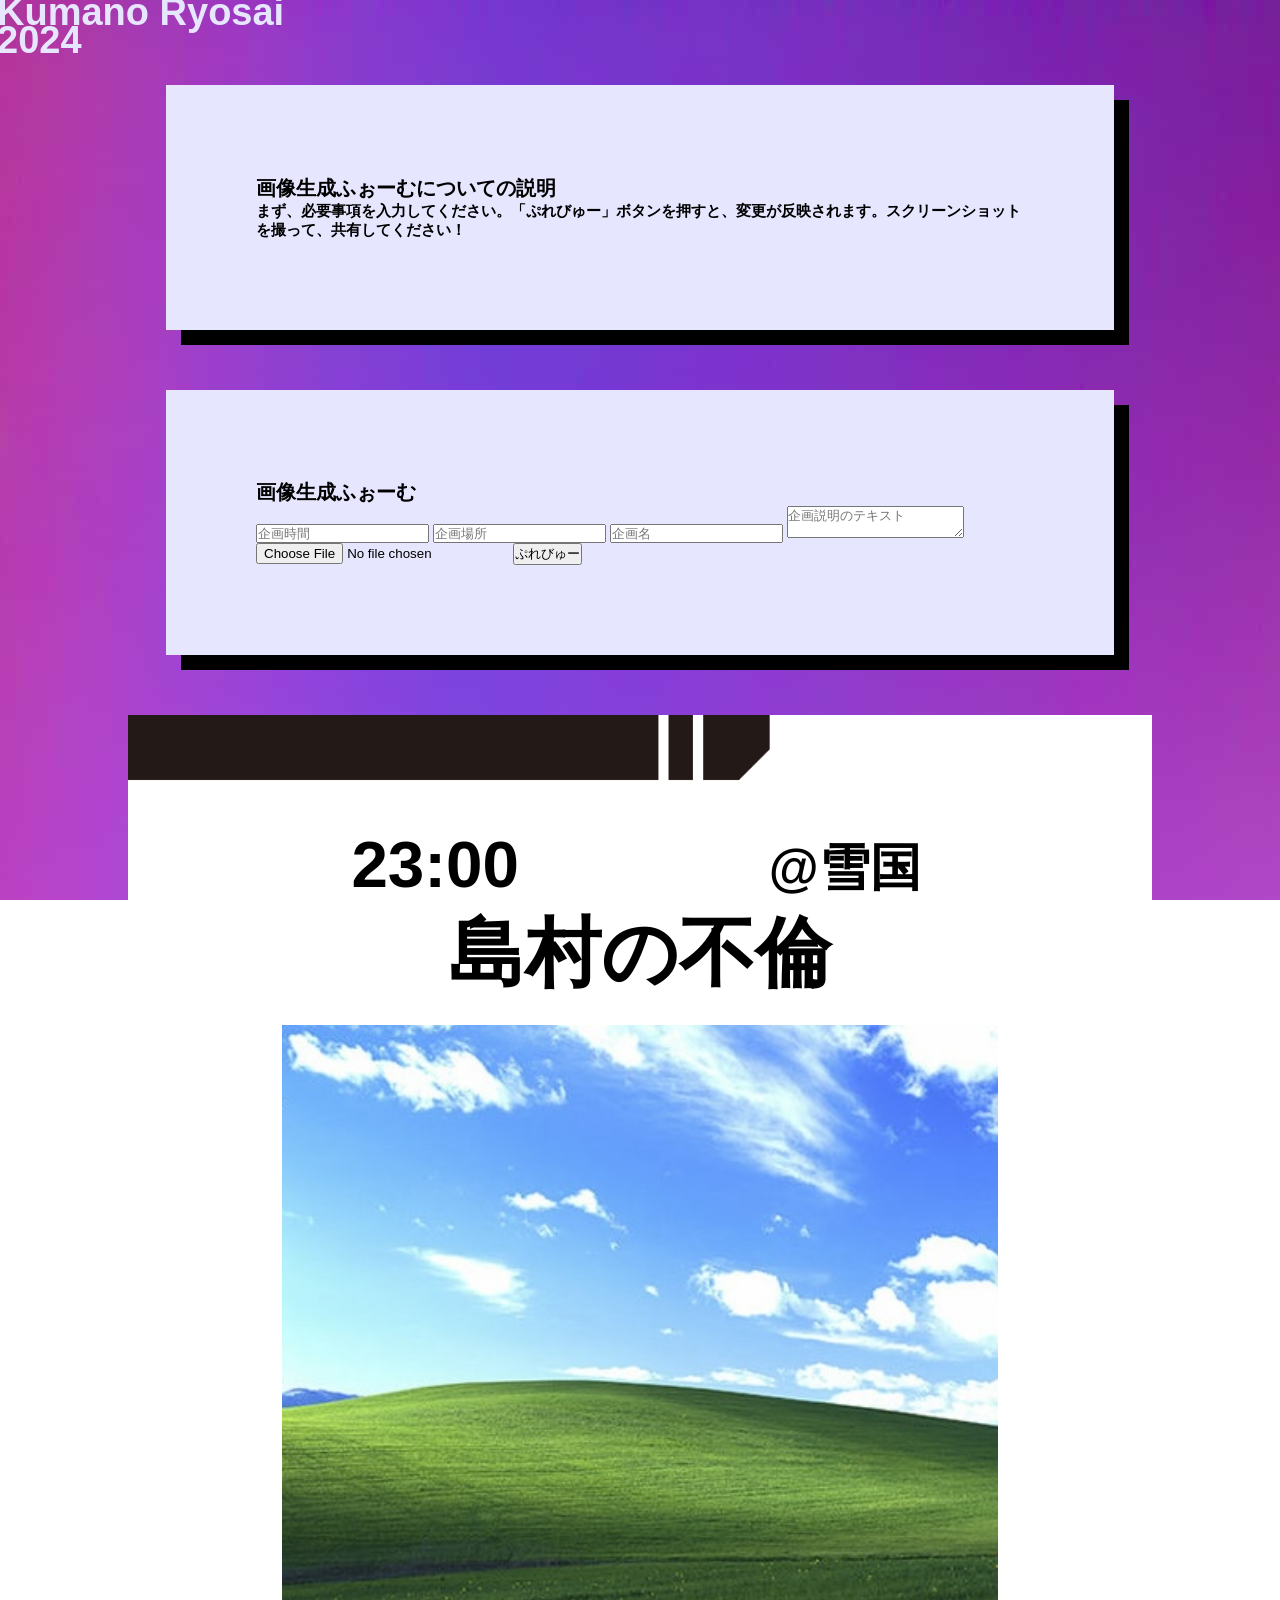
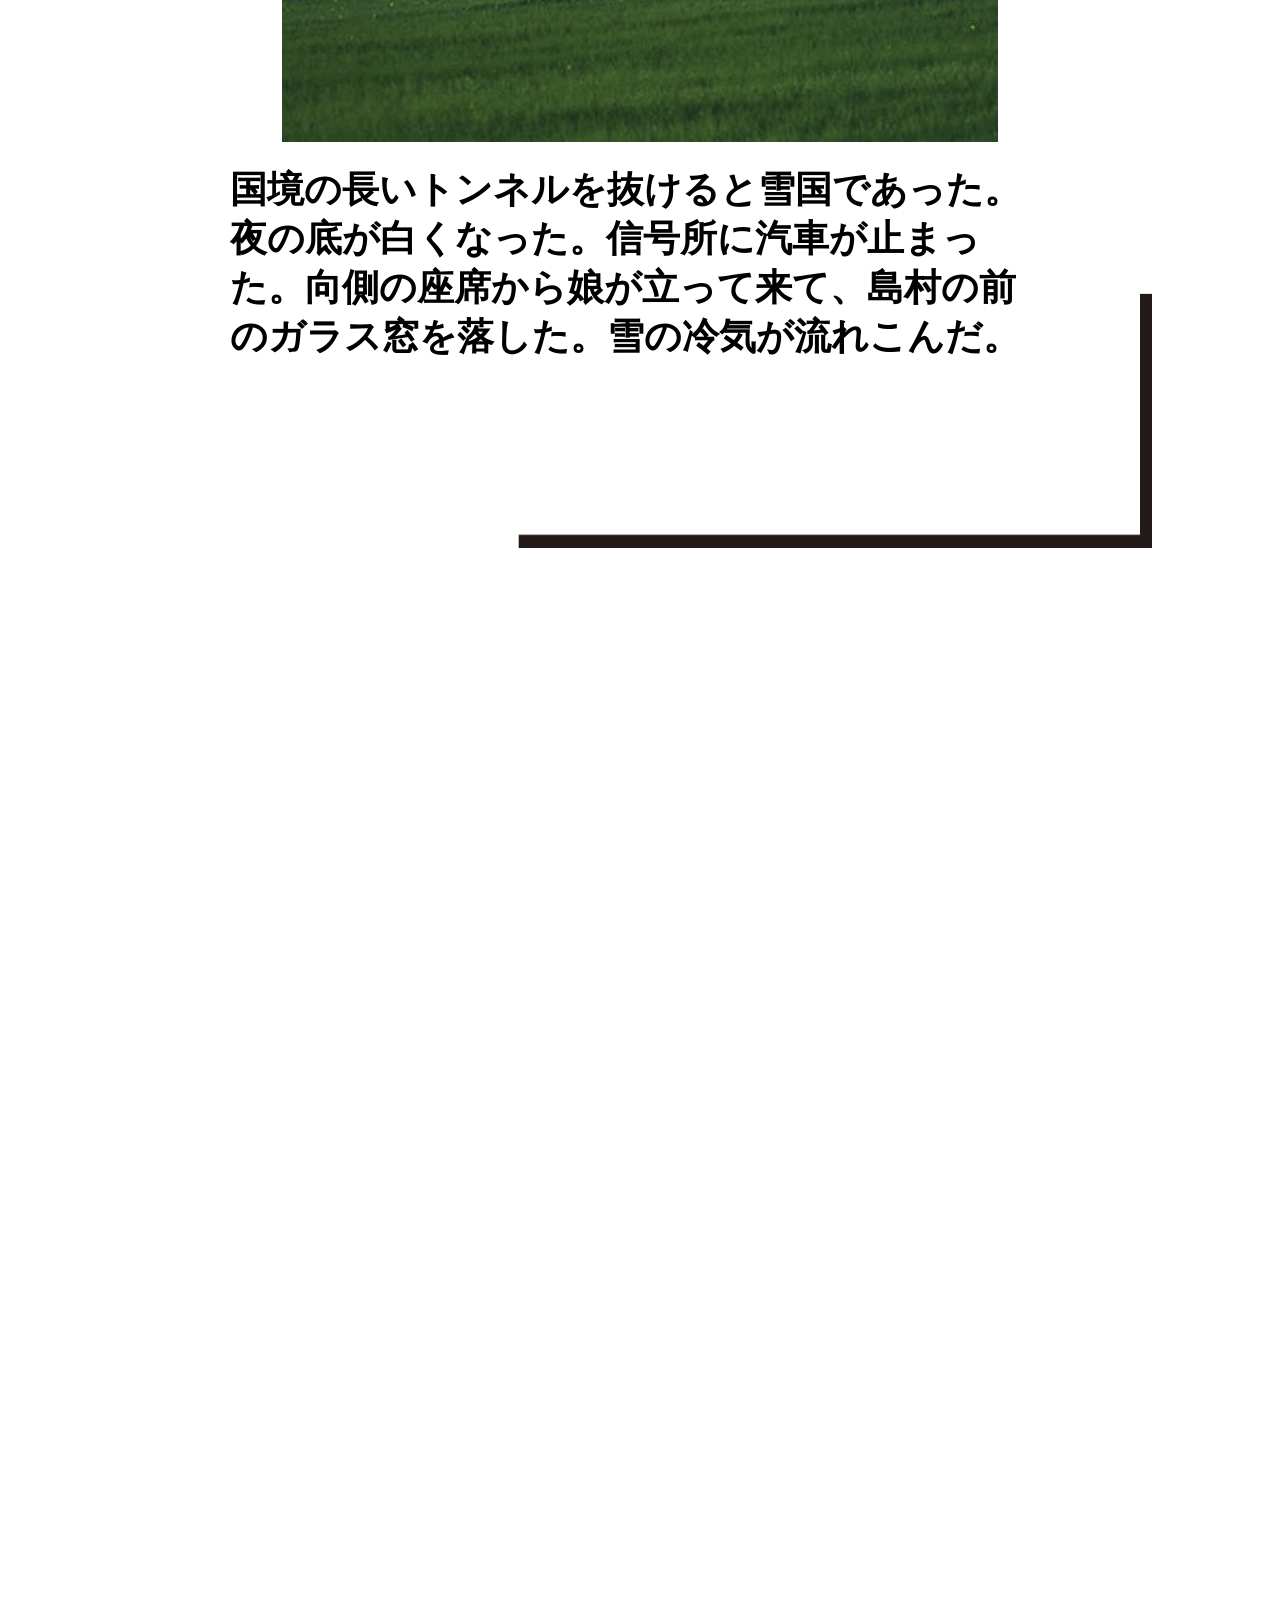
<file: generator/index.html>
<!DOCTYPE html>
<head lang="ja">
  <!-- ogp settings -->
  <meta property="og:url" content="https://ryosai.kumano-ryo.com/ryosai2024/generator/" />
  <meta property="og:type" content="website" />
  <meta property="og:title" content="【熊野寮祭2024】画像生成ふぉーむ" />
  <meta property="og:description" content="熊野寮祭2024は、11月29日から12月8日に開催されます。さまざまな企画が実施される、連日連夜の奇祭。ぜひお越しください！" />
  <meta property="og:site_name" content="熊野寮祭2024" />
  <meta property="og:image" content="https://ryosai.kumano-ryo.com/ryosai2024/img/ogp.jpg" />
  <meta name="twitter:card" content="summary_large_image" />
  <meta name="twitter:site" content="@kuma_d_fes">

  <!-- <style id="css">
    * {
      padding: 0px;
      margin: 0px;
    }
    .res {
      width: 250px;
      height: 350px;
      background-image: url(../img/back2.png);
      background-size: 100%;
      font-family: "noto-bold", sans-serif;
      font-weight: 600;
      font-style: normal;
    }
    @font-face {
      font-family: noto-bold;
      src: url("https://ryosai.kumano-ryo.com/ryosai2024/generator/fonts/NotoSansJP-Regular.ttf") format("truetype");
    }
    .res img {
      width: 175px;
      margin: 5px 37.5px;
    }
    .res .head {
      margin: 0px 25px 0px 25px;
      position: relative;
      top: 27.5px;
    }
    .res .head_left {
      display: block;
      float: left;
      width: 50%;
      text-align: center;
    }
    .res .head_left h1 {
      font-size: 16px;
    }
    .res .head_right {
      display: block;
      float: right;
      width: 50%;
      text-align: center;
      margin-top: 1.5px;
    }
    .res .head_right h1 {
      font-size: 12.5px;
    }
    .res .head:after {
      content: "";
      display: block;
      clear: both;
    }
    .res .nm {
      width: 100%;
      text-align: center;
      position: relative;
      top: 27.5px;
    }
    .res .nm h1 {
      font-size: 18.5px;
    }
    .res .img {
      width: 100%;
      position: relative;
      top: 27.5px;
    }
    .res .txt {
      width: 200px;
      margin: 0px 25px;
      position: relative;
      top: 27.5px;
    }
    .res .txt p {
      font-size: 9px;
    }
  </style> -->

  <meta charset="utf-8">
  <meta name="viewport" content="width=device-width,initial-scale=1,user-scalable=no">
  <link rel="shortcut icon" href="img/favicon.png">
  <link rel="stylesheet" href="css/unified.css">
  <title>熊野寮祭 企画画像生成フォーム</title>
</head>

<body>

<header>
  <h1>Kumano Ryosai<br>2024</h1>
</header>

<main>
  <div class="island">
    <h1>画像生成ふぉーむについての説明</h1>
    <p>まず、必要事項を入力してください。「ぷれびゅー」ボタンを押すと、変更が反映されます。スクリーンショットを撮って、共有してください！</p>
  </div>

  <div class="island">
    <h1>画像生成ふぉーむ</h1>
    <input id="timeGetter" placeholder="企画時間" type="text">
    <input id="placeGetter" placeholder="企画場所" type="text">
    <input id="nmGetter" placeholder="企画名" type="text">
    <textarea id="textGetter" placeholder="企画説明のテキスト"></textarea>
    <input type="file" id="photo">
    <button onclick="update()">ぷれびゅー</button>
    <!-- <button id="output" onclick="startAndSave()">じぇねれーと</button> -->
    <p></p>
  </div>

  <div class="res" id="result">
    <div class="head">
      <div class="head_left">
        <h1 id="timePutter" class="font-sans">23:00</h1>
      </div>
      <div class="head_right">
        <h1 id="placePutter" class="font-sans">@雪国</h1>
      </div>
    </div>
    <div class="nm">
      <h1 id="nm" class="font-sans">島村の不倫</h1>
    </div>
    <div class="img">
      <img id="resImg" src="img/test.jpg">
    </div>
    <div class="txt">
      <p id="textPutter">国境の長いトンネルを抜けると雪国であった。夜の底が白くなった。信号所に汽車が止まった。向側の座席から娘が立って来て、島村の前のガラス窓を落した。雪の冷気が流れこんだ。</p>
    </div>
  </div>
  <canvas id="canvas" width="1000" height="1400"></canvas>
</main>

<!-- <footer>
  <p>©2024 熊野寮祭実行委員会</p>
</footer> -->

</body>
<script src="js/main.js"></script>
</html>
</html>
</file>
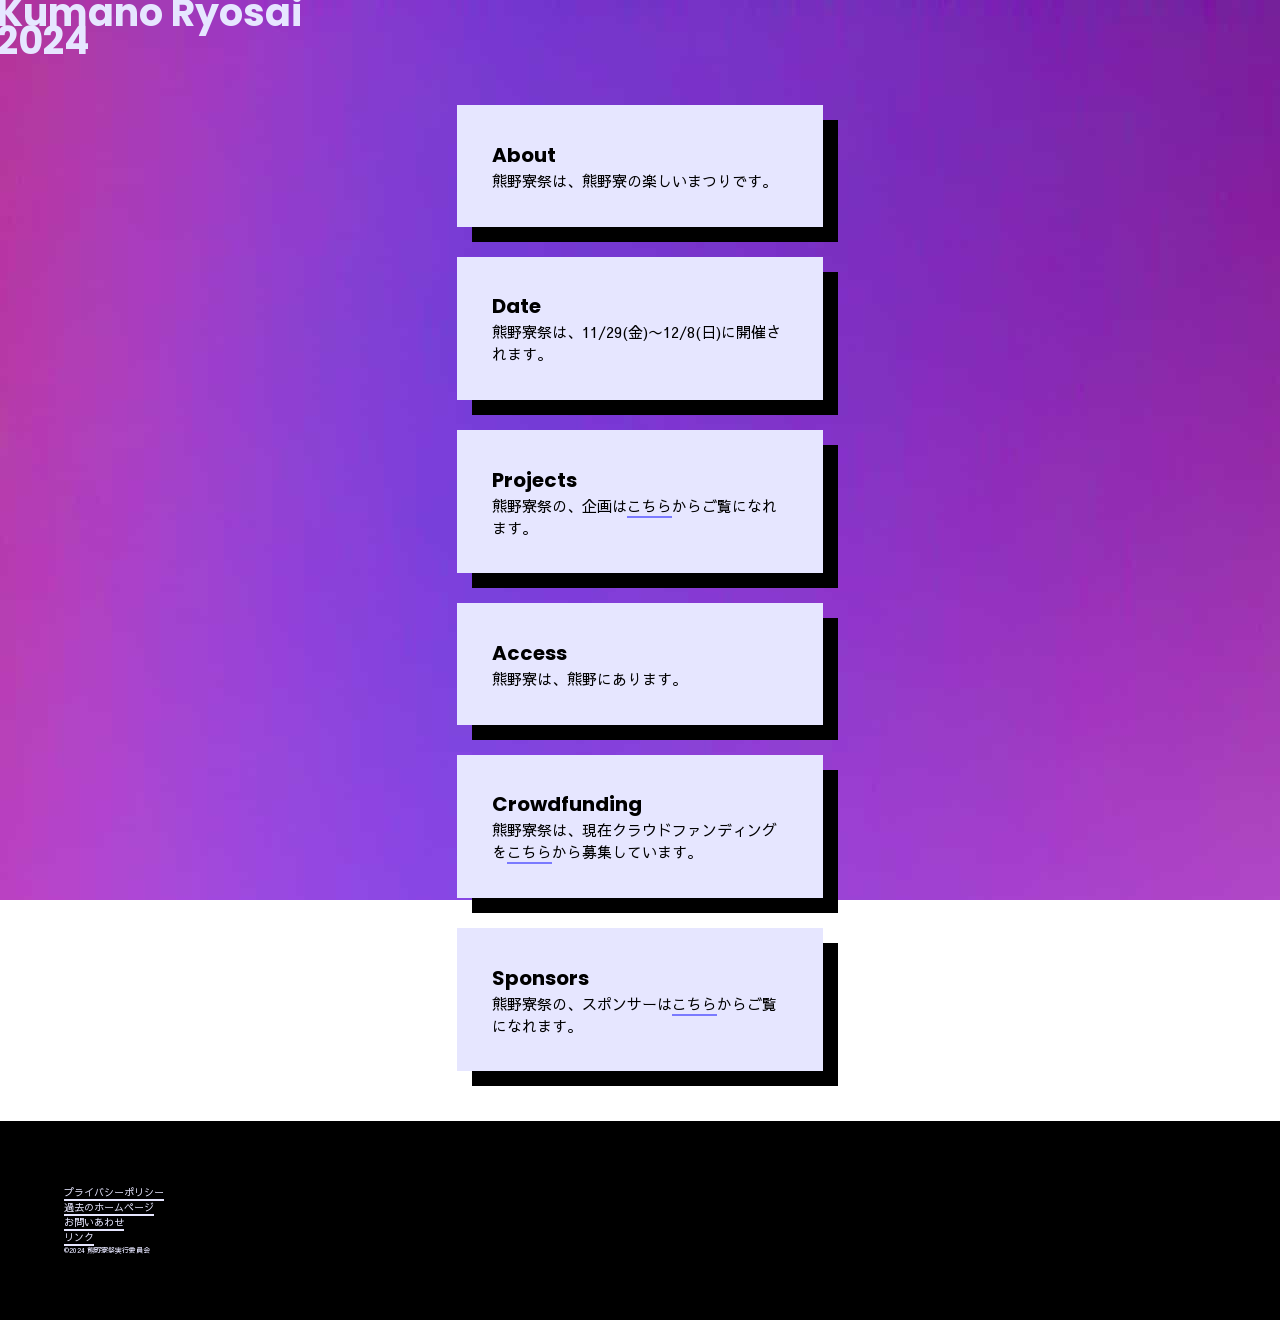
<file: test/index.html>
<!DOCTYPE html>
<head lang="ja">
  <link rel="preconnect" href="https://fonts.googleapis.com">
  <link rel="preconnect" href="https://fonts.gstatic.com" crossorigin>
  <link href="https://fonts.googleapis.com/css2?family=Poppins:ital,wght@0,100;0,200;0,300;0,400;0,500;0,600;0,700;0,800;0,900;1,100;1,200;1,300;1,400;1,500;1,600;1,700;1,800;1,900&family=Sawarabi+Gothic&display=swap" rel="stylesheet">

  <meta charset="utf-8">
  <meta name="viewport" content="width=device-width,initial-scale=1,user-scalable=no">
  <link rel=stylesheet href="css/stylesheet.css">
  <title>Kumano Ryosai 2024</title>
</head>

<body>

<header>
  <h1>Kumano Ryosai<br>2024</h1>
</header>

<main>
  <div class="island">
    <h1 class="font-en">About</h1>
    <p>熊野寮祭は、熊野寮の楽しいまつりです。</p>
  </div>
  <div class="island">
    <h1 class="font-en">Date</h1>
    <p>熊野寮祭は、11/29(金)〜12/8(日)に開催されます。</p>
  </div>
  <div class="island">
    <h1 class="font-en">Projects</h1>
    <p>熊野寮祭の、企画は<a href="projects/index.html">こちら</a>からご覧になれます。</p>
  </div>
  <div class="island">
    <h1 class="font-en">Access</h1>
    <p>熊野寮は、熊野にあります。</p>
  </div>
  <div class="island">
    <h1 class="font-en">Crowdfunding</h1>
    <p>熊野寮祭は、現在クラウドファンディングを<a href="projects/index.html">こちら</a>から募集しています。</p>
  </div>
  <div class="island">
    <h1 class="font-en">Sponsors</h1>
    <p>熊野寮祭の、スポンサーは<a href="projects/index.html">こちら</a>からご覧になれます。</p>
  </div>
</main>

<footer>
  <h1><a href="footer/privacy.html">プライバシーポリシー</a></h1>
  <h1><a href="footer/legacy.html">過去のホームページ</a></h1>
  <h1><a href="footer/contact.html">お問いあわせ</a></h1>
  <h1><a href="footer/link.html">リンク</a></h1>
  <p>©2024 熊野寮祭実行委員会</p>
</footer>

</body>

</html>
</file>
<file: generator/css/unified.css>
.font-en {
  font-family: "futura-pt", sans-serif;
  font-weight: 500;
  font-style: normal;
}

.font-sans {
  font-family: "noto-bold", sans-serif;
  font-weight: 600;
  font-style: normal;
}

body {
  background-image: url("../img/background.jpg");
  background-attachment: fixed;
}

* {
  padding: 0px;
  margin: 0px;
}

h1, h2, h3, h4, h5, h6, p, li, a {
  font-family: "noto-bold", sans-serif;
  font-weight: 600;
  font-style: normal;
}

a {
  text-decoration: none;
  border-bottom: 2px solid #7A7AFF;
  color: black;
}

header {
  margin-bottom: 20px;
}
header h1 {
  font-size: 38px;
  line-height: 73%;
  position: relative;
  color: #E6E6FF;
  top: -1px;
  left: -3px;
  font-family: "noto-bold", sans-serif;
  font-weight: 600;
  font-style: normal;
}

main img {
  width: 100%;
  height: 100%;
}

.island {
  width: 60%;
  padding: 7%;
  margin: 30px auto 60px auto;
  background-color: #E6E6FF;
  box-shadow: 15px 15px 0px 0 black;
}
.island h1 {
  font-size: 20px;
}
.island p {
  font-size: 15px;
}

footer {
  display: grid;
  margin-top: 30px;
  background-color: black;
  color: #E6E6FF;
  padding: 5%;
  position: relative;
  bottom: 0px;
}
footer h1 {
  font-size: 10px;
}
footer a {
  color: #E6E6FF;
  border-bottom: 2px solid #E6E6FF;
}
footer p {
  font-size: 7px;
}

#result {
  margin: 0px auto 0px auto;
}

.res {
  width: 80vw;
  height: 112vw;
  background-image: url(../img/back2.png);
  background-size: 100%;
  font-family: "noto-bold", sans-serif;
  font-weight: 600;
  font-style: normal;
}
@font-face {
  font-family: noto-bold;
  src: url("https://ryosai.kumano-ryo.com/ryosai2024/generator/fonts/NotoSansJP-Regular.ttf") format("truetype");
}
.res img {
  width: 56vw;
  margin: 1.6vw 12vw;
}
.res .head {
  margin: 0vw 8vw 0vw 8vw;
  position: relative;
  top: 8.8vw;
}
.res .head_left {
  display: block;
  float: left;
  width: 50%;
  text-align: center;
}
.res .head_left h1 {
  font-size: 5.12vw;
}
.res .head_right {
  display: block;
  float: right;
  width: 50%;
  text-align: center;
  margin-top: 0.48vw;
}
.res .head_right h1 {
  font-size: 4vw;
}
.res .head:after {
  content: "";
  display: block;
  clear: both;
}
.res .nm {
  width: 100%;
  text-align: center;
  position: relative;
  top: 8.8vw;
}
.res .nm h1 {
  font-size: 5.92vw;
}
.res .img {
  width: 100%;
  position: relative;
  top: 8.8vw;
}
.res .txt {
  width: 64vw;
  margin: 0px 8vw;
  position: relative;
  top: 8.8vw;
}
.res .txt p {
  font-size: 2.88vw;
}/*# sourceMappingURL=unified.css.map */
</file>
<file: test/css/stylesheet.css>
.font-en {
  font-family: "Poppins", sans-serif;
  font-weight: 700;
  font-style: normal;
}

body {
  background-image: url("../img/background.jpg");
  background-attachment: fixed;
}

* {
  padding: 0px;
  margin: 0px;
}

h1, h2, h3, h4, h5, h6, p, li, a {
  font-family: "Sawarabi Gothic", sans-serif;
  font-weight: 400;
  font-style: normal;
  font-optical-sizing: auto;
}

a {
  text-decoration: none;
  border-bottom: 2px solid #7A7AFF;
  color: black;
}

header {
  margin-bottom: 20px;
}
header h1 {
  font-size: 38px;
  line-height: 73%;
  position: relative;
  color: #E6E6FF;
  top: -1px;
  left: -3px;
  font-family: "Poppins", sans-serif;
  font-weight: 700;
  font-style: normal;
}

main {
  align-items: center;
  display: grid;
  justify-content: center;
  margin-bottom: 50px;
}

.island {
  width: 60%;
  padding: 7%;
  margin: 30px auto 0px auto;
  background-color: #E6E6FF;
  box-shadow: 15px 15px 0px 0 black;
}
.island h1 {
  font-size: 20px;
}
.island p {
  font-size: 15px;
}

footer {
  display: grid;
  margin-top: 30px;
  background-color: black;
  color: #E6E6FF;
  padding: 5%;
  position: relative;
  bottom: 0px;
}
footer h1 {
  font-size: 10px;
}
footer a {
  color: #E6E6FF;
  border-bottom: 2px solid #E6E6FF;
}
footer p {
  font-size: 7px;
}/*# sourceMappingURL=stylesheet.css.map */
</file>
